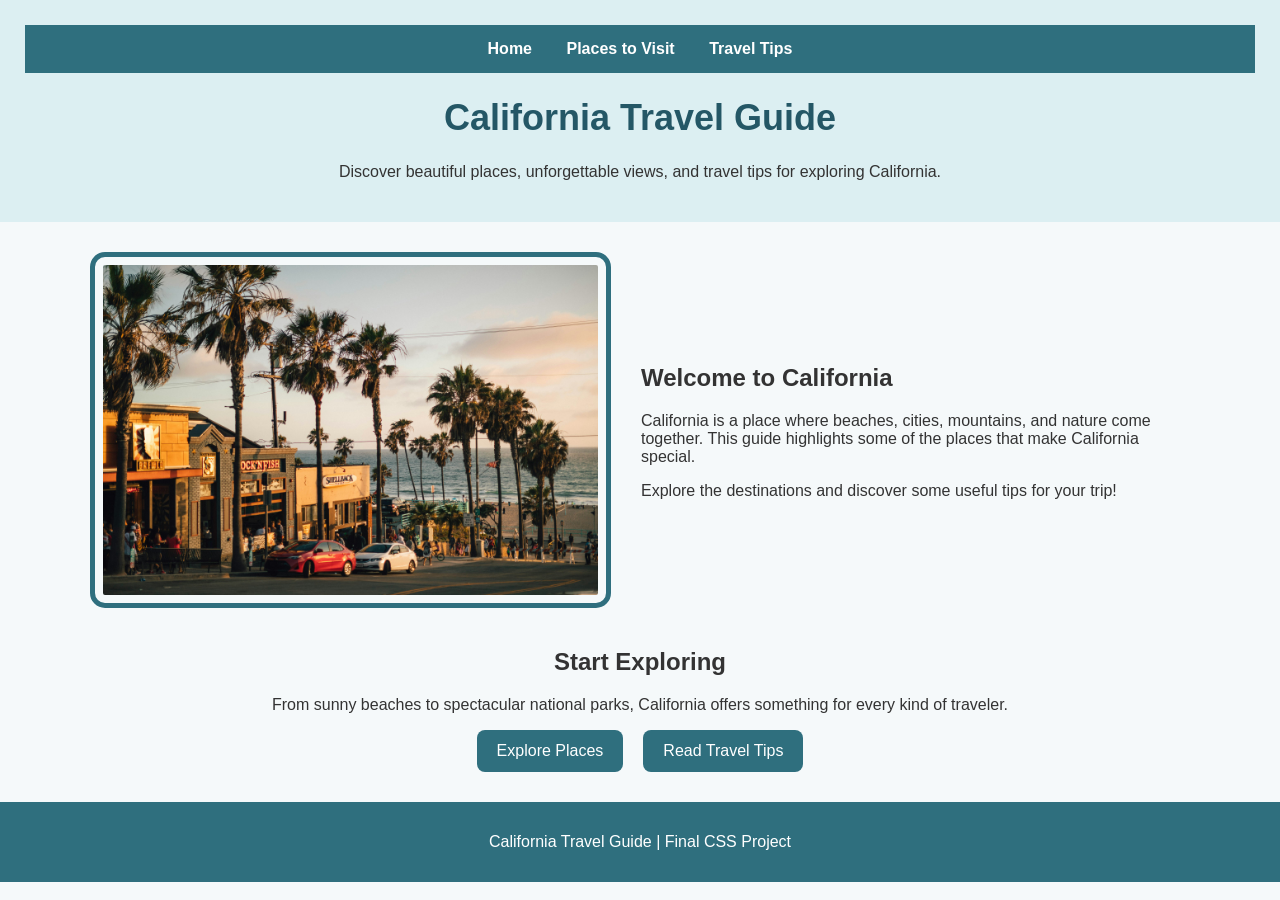
<file: CSS-Final-Project/index.html>
<!DOCTYPE html>
<html lang="en">
<head>
    <meta charset="UTF-8">
    <meta name="viewport" content="width=device-width, initial-scale=1.0">
    <title>California Travel Guide</title>
    <link rel="stylesheet" href="css/style.css">
</head>

<body>

    <a class="skip-link" href="#main-content">Skip to Main Content</a>

    <header>
        <nav>
            <a href="index.html">Home</a>
            <a href="places.html">Places to Visit</a>
            <a href="tips.html">Travel Tips</a>
        </nav>

        <h1>California Travel Guide</h1>
        <p>Discover beautiful places, unforgettable views, and travel tips for exploring California.</p>
    </header>

    <main id="main-content">

        <section class="hero">
           <img src="images/california-coast.jpg" 
     alt="Palm trees and a California beach in Los Angeles">

            <div>
                <h2>Welcome to California</h2>
                <p>
                    California is a place where beaches, cities, mountains, and nature
                    come together. This guide highlights some of the places that make
                    California special.
                </p>
                <p>
                    Explore the destinations and discover some useful tips for your trip!
                </p>
            </div>
        </section>

        <section class="intro">
            <h2>Start Exploring</h2>
            <p>
                From sunny beaches to spectacular national parks, California offers
                something for every kind of traveler.
            </p>

            <div class="home-links">
                <a href="places.html">Explore Places</a>
                <a href="tips.html">Read Travel Tips</a>
            </div>
        </section>

    </main>

    <footer>
        <p>California Travel Guide | Final CSS Project</p>
    </footer>

</body>
</html>
</file>
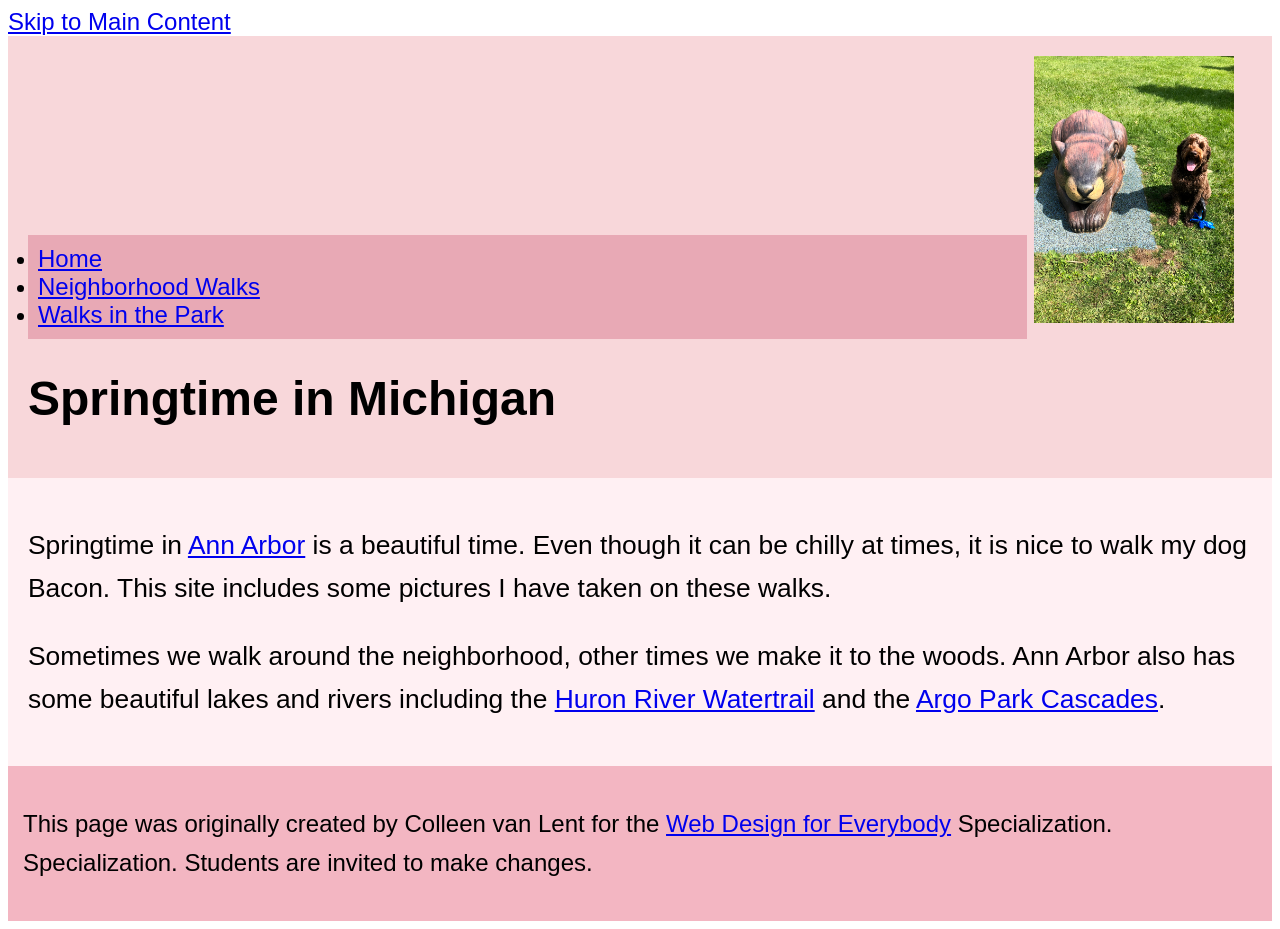
<file: CSS-week2-HW1/index.html>
<!DOCTYPE html>
<html lang="en">

<head>
  <meta charset="utf-8">
  <meta name="viewport" content="width=device-width">
  <title>Springtime In Michigan</title>
  <link rel="stylesheet" href="css/style.css">
</head>

<body>
  <a href="#main-content">Skip to Main Content</a>
  <header>
    <nav>
      <ul>
        <li><a href="index.html">Home</a></li>
        <li><a href="neighborhood.html">Neighborhood Walks</a></li>
        <li><a href="parks.html">Walks in the Park</a></li>
      </ul>
    </nav>
    <img src="images/BaconGallupPark.jpg" width="200" alt="Brown Labradoodle sitting next to a statue.">
    <h1>Springtime in Michigan</h1>
  </header>
 <main id="main-content">
    <p>Springtime in <a href="https://www.michigan.org/city/ann-arbor">Ann Arbor</a> is a beautiful time. Even though
      it can be chilly at times, it is nice to walk my dog Bacon. This site includes some pictures I have taken on
      these walks. </p>

    <p>Sometimes we walk around the neighborhood, other times we make it to the woods. Ann Arbor also has some
      beautiful lakes and rivers including the <a
        href="https://www.annarbor.org/things-to-do/recreation-outdoors/huron-river/">Huron River Watertrail</a> and
      the <a href="https://www.a2gov.org/departments/Parks-Recreation/parks-places/argo/pages/default.aspx">Argo Park
        Cascades</a>.</p>

  </main>
  <footer>
    <p>This page was originally created by Colleen van Lent for the <a
        href="https://www.coursera.org/specializations/web-design"> Web Design for Everybody</a> Specialization.
      Specialization. Students are invited to make changes.</p>
  </footer>

</body>

</html>
</file>
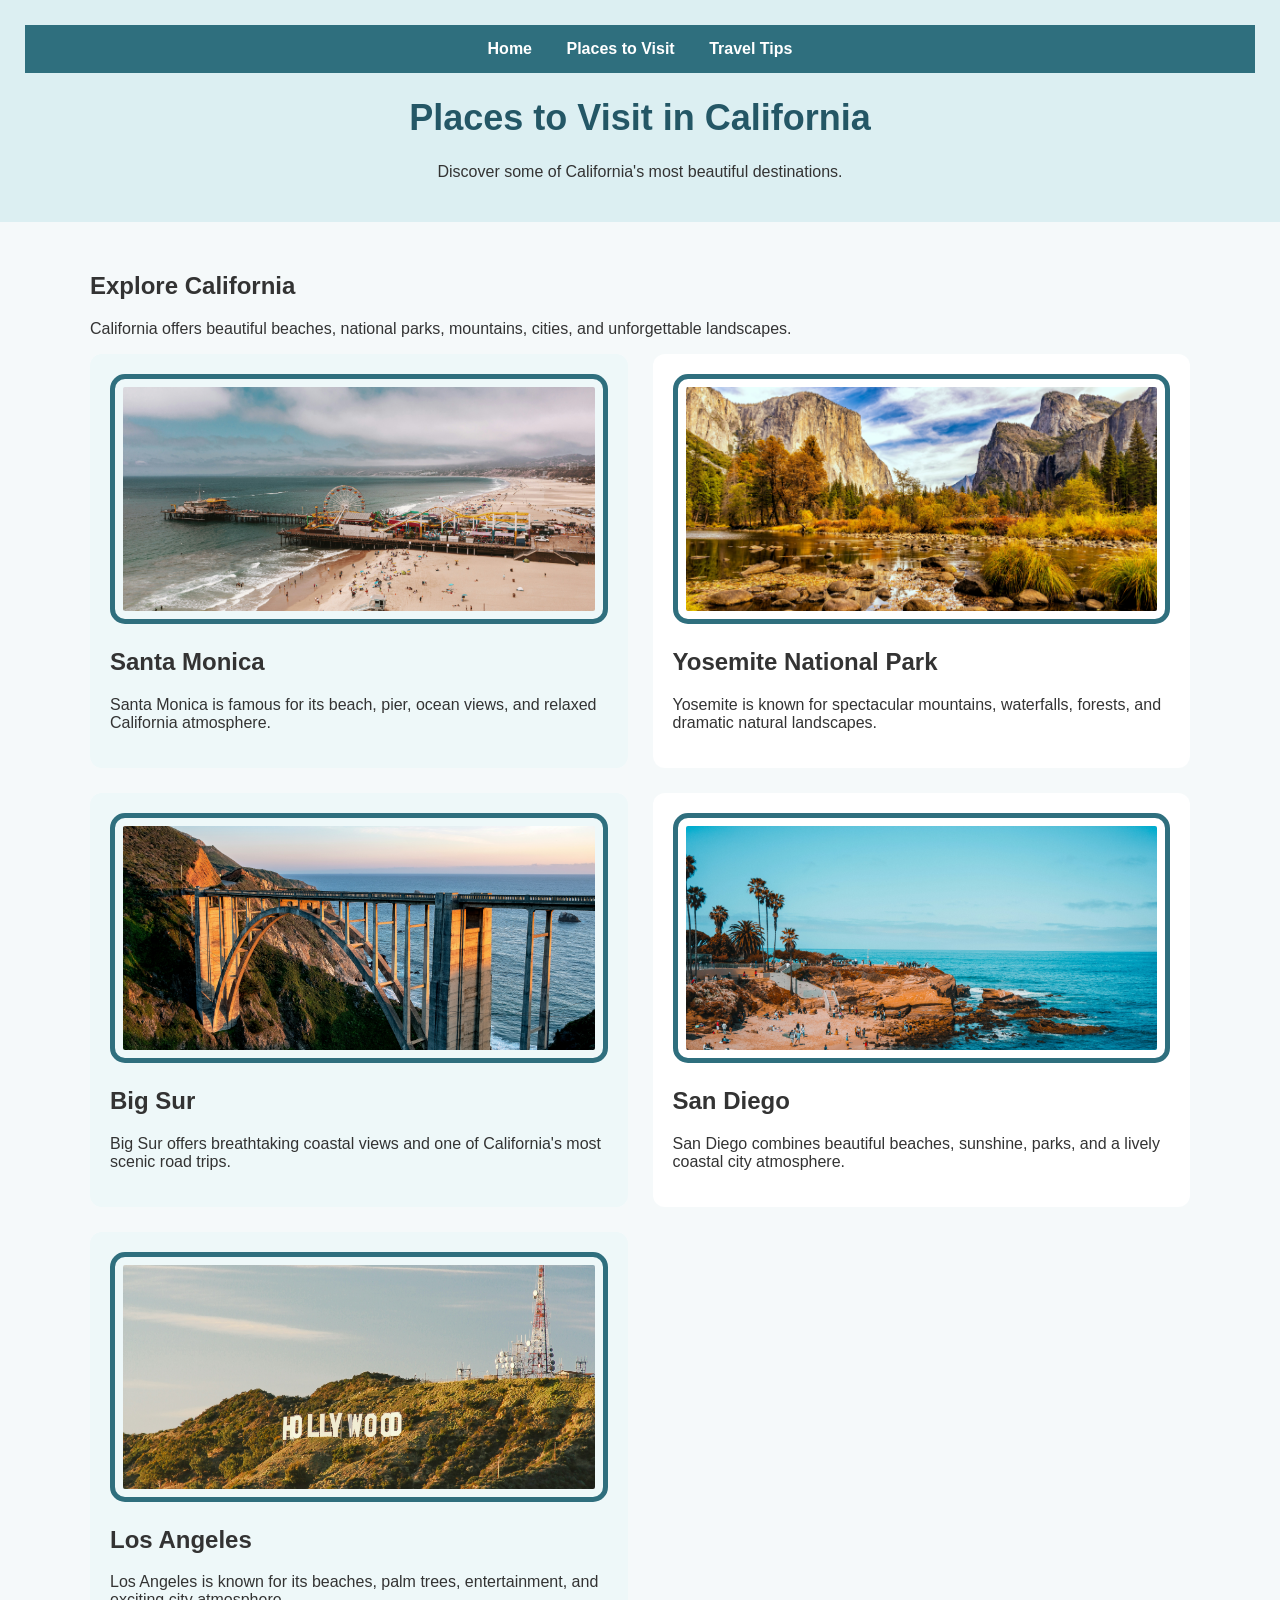
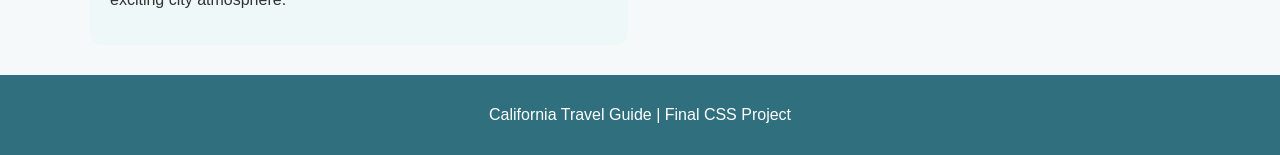
<file: CSS-Final-Project/places.html>
<!DOCTYPE html>
<html lang="en">

<head>
    <meta charset="UTF-8">
    <meta name="viewport" content="width=device-width, initial-scale=1.0">
    <title>Places to Visit - California Travel Guide</title>
    <link rel="stylesheet" href="css/style.css">
</head>

<body>

    <a class="skip-link" href="#main-content">Skip to Main Content</a>

    <header>
        <nav>
            <a href="index.html">Home</a>
            <a href="places.html">Places to Visit</a>
            <a href="tips.html">Travel Tips</a>
        </nav>

        <h1>Places to Visit in California</h1>
        <p>Discover some of California's most beautiful destinations.</p>
    </header>

    <main id="main-content">

        <section class="places-intro">
            <h2>Explore California</h2>
            <p>
                California offers beautiful beaches, national parks, mountains,
                cities, and unforgettable landscapes.
            </p>
        </section>

        <section class="places-grid">

            <article>
                <img src="images/santa-monica.jpg"
                     alt="Santa Monica beach with palm trees and the Pacific Ocean">
                <h2>Santa Monica</h2>
                <p>
                    Santa Monica is famous for its beach, pier, ocean views,
                    and relaxed California atmosphere.
                </p>
            </article>

            <article>
                <img src="images/yosemite.jpg"
                     alt="Mountain landscape in Yosemite National Park">
                <h2>Yosemite National Park</h2>
                <p>
                    Yosemite is known for spectacular mountains, waterfalls,
                    forests, and dramatic natural landscapes.
                </p>
            </article>

            <article>
                <img src="images/big-sur.jpg"
                     alt="Coastal cliffs and ocean views in Big Sur">
                <h2>Big Sur</h2>
                <p>
                    Big Sur offers breathtaking coastal views and one of
                    California's most scenic road trips.
                </p>
            </article>

            <article>
                <img src="images/san-diego.jpg"
                     alt="Beach and palm trees in San Diego">
                <h2>San Diego</h2>
                <p>
                    San Diego combines beautiful beaches, sunshine, parks,
                    and a lively coastal city atmosphere.
                </p>
            </article>

            <article>
    <img src="images/los-angeles.jpg"
         alt="Los Angeles skyline and palm trees">
    <h2>Los Angeles</h2>
    <p>
        Los Angeles is known for its beaches, palm trees, entertainment,
        and exciting city atmosphere.
    </p>
</article>

        </section>

    </main>

    <footer>
        <p>California Travel Guide | Final CSS Project</p>
    </footer>

</body>
</html>
</file>
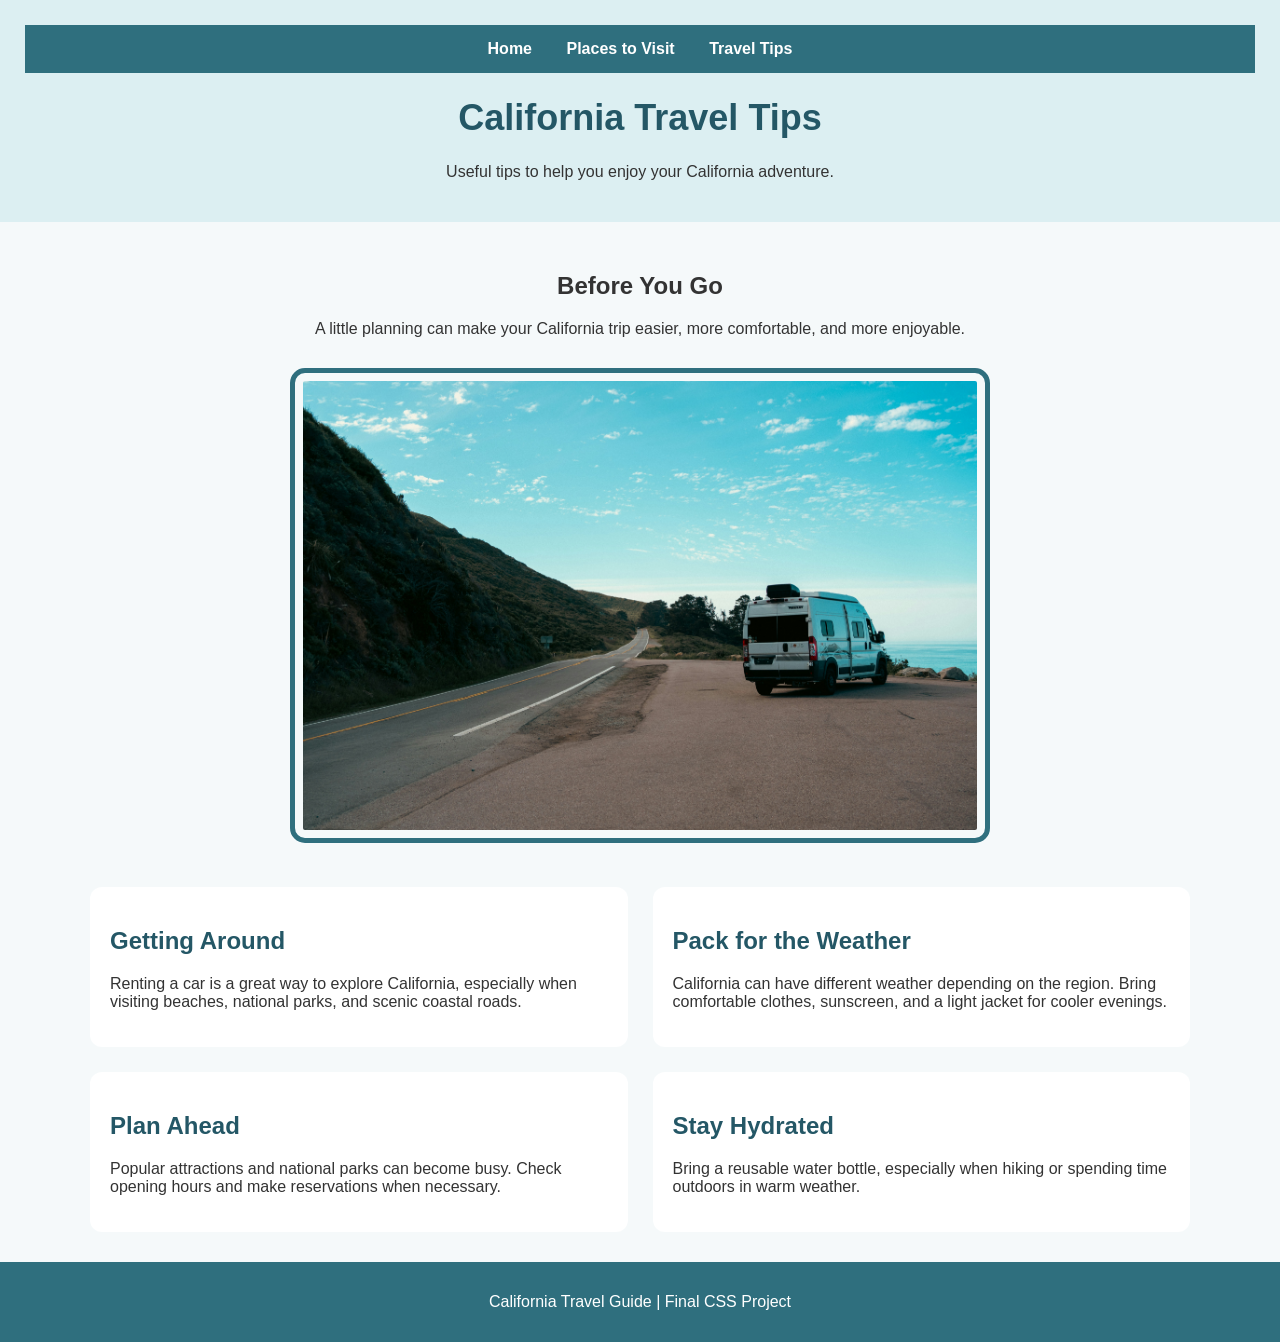
<file: CSS-Final-Project/tips.html>
<!DOCTYPE html>
<html lang="en">

<head>
    <meta charset="UTF-8">
    <meta name="viewport" content="width=device-width, initial-scale=1.0">
    <title>Travel Tips - California Travel Guide</title>
    <link rel="stylesheet" href="css/style.css">
</head>

<body>

    <a class="skip-link" href="#main-content">Skip to Main Content</a>

    <header>
        <nav>
            <a href="index.html">Home</a>
            <a href="places.html">Places to Visit</a>
            <a href="tips.html">Travel Tips</a>
        </nav>

        <h1>California Travel Tips</h1>
        <p>Useful tips to help you enjoy your California adventure.</p>
    </header>

    <main id="main-content">

        <section class="tips-intro">
            <h2>Before You Go</h2>
            <p>
                A little planning can make your California trip easier,
                more comfortable, and more enjoyable.
            </p>
        </section>

        <section class="tips-image">
            <img src="images/california-road.jpg"
                 alt="California road surrounded by a beautiful landscape">
        </section>

        <section class="tips-flex">

            <article>
                <h2>Getting Around</h2>
                <p>
                    Renting a car is a great way to explore California,
                    especially when visiting beaches, national parks, and
                    scenic coastal roads.
                </p>
            </article>

            <article>
                <h2>Pack for the Weather</h2>
                <p>
                    California can have different weather depending on the
                    region. Bring comfortable clothes, sunscreen, and a light
                    jacket for cooler evenings.
                </p>
            </article>

            <article>
                <h2>Plan Ahead</h2>
                <p>
                    Popular attractions and national parks can become busy.
                    Check opening hours and make reservations when necessary.
                </p>
            </article>

            <article>
                <h2>Stay Hydrated</h2>
                <p>
                    Bring a reusable water bottle, especially when hiking
                    or spending time outdoors in warm weather.
                </p>
            </article>

        </section>

    </main>

    <footer>
        <p>California Travel Guide | Final CSS Project</p>
    </footer>

</body>
</html>
</file>
<file: CSS-Final-Project/css/style.css>
body {
    font-family: Arial, sans-serif;
    font-size: 16px;
    margin: 0;
    color: #333;
    background-color: #f5f9fa;
}

header {
    background-color: #dceff2;
    padding: 25px;
    text-align: center;
}

nav {
    background-color: #2f6f7e;
    padding: 15px;
}

nav a {
    color: white;
    text-decoration: none;
    margin: 0 15px;
    font-weight: bold;
}

nav a:hover {
    color: #ffd166;
}

h1 {
    color: #245766;
    font-size: 36px;
}

main {
    padding: 30px;
    max-width: 1100px;
    margin: auto;
}

.hero {
    display: flex;
    align-items: center;
    gap: 30px;
}

.hero img {
    width: 45%;
    border: 5px solid #2f6f7e;
    padding: 8px;
    border-radius: 15px;
}

.hero div {
    flex: 1;
}

.intro {
    text-align: center;
    margin-top: 40px;
}

.home-links {
    display: flex;
    justify-content: center;
    gap: 20px;
}

.home-links a {
    background-color: #2f6f7e;
    color: white;
    padding: 12px 20px;
    border-radius: 8px;
    text-decoration: none;
}

.home-links a:hover {
    background-color: #245766;
}

footer {
    background-color: #2f6f7e;
    color: white;
    text-align: center;
    padding: 15px;
}

.skip-link {
    position: absolute;
    left: -9999px;
}

.skip-link:focus {
    left: 10px;
    top: 10px;
    background-color: white;
    color: black;
    padding: 10px;
    z-index: 1000;
}
.places-grid {
    display: grid;
    grid-template-columns: repeat(2, 1fr);
    gap: 25px;
}

.places-grid article {
    background-color: white;
    padding: 20px;
    border-radius: 12px;
}

.places-grid img {
    width: 100%;
    height: 250px;
    object-fit: cover;
    border: 5px solid #2f6f7e;
    padding: 8px;
    border-radius: 15px;
    box-sizing: border-box;
}

.places-grid article:nth-child(odd) {
    background-color: #eef8f9;
}
.tips-intro {
    text-align: center;
    margin-bottom: 30px;
}

.tips-image {
    text-align: center;
    margin-bottom: 40px;
}

.tips-image img {
    width: 70%;
    max-width: 700px;
    border: 5px solid #2f6f7e;
    padding: 8px;
    border-radius: 15px;
    box-sizing: border-box;
}

.tips-flex {
    display: flex;
    flex-wrap: wrap;
    justify-content: space-around;
    gap: 25px;
}

.tips-flex article {
    background-color: white;
    padding: 20px;
    border-radius: 12px;
    flex: 1 1 40%;
    box-sizing: border-box;
}

.tips-flex article:hover {
    transform: translateY(-5px);
    box-shadow: 0 5px 15px rgba(0, 0, 0, 0.15);
}

.tips-flex article h2 {
    color: #245766;
}
</file>
<file: CSS-week2-HW1/css/style.css>
body {
    font-family: 'Segoe UI', Tahoma, Geneva, Verdana, sans-serif;
    font-size: 150%;
}

header {
    background-color: #f8d7da;
    padding: 20px;
}

nav {
    background-color: #e8a9b5;
    display: inline-block;
    width: 80%;
    padding: 10px;
}
nav img {
    width: 10%;
}

nav ul {
    margin: 0;
    padding: 0;
}

main {
    background-color: #fff0f3;
    font-size: 110%;
    padding: 20px;
}

footer {
    background-color: #f3b6c2;
    padding: 15px;
}

/*
li {
    display: inline-block;
    width: 30%;
}
*/
}

h1 {
    text-align: center;
    font-family: Georgia, "Times New Roman", serif;
    color: #a63d5a;
}

p {
    line-height: 1.6;
}

@media screen and (max-width: 600px) {
    nav li {
        width: 30%;
    }

    nav a {
        font-size: 60%;
    }
}
.grid {
    display: grid;
    grid-template-columns: 40% 40%;
    justify-content: space-around;
    align-items: center;
    row-gap: 20px;
}
.grid img {
    width: 100%;
}
.flex {
    display: flex;
    flex-wrap: wrap;
    justify-content: space-around;
}
</file>
